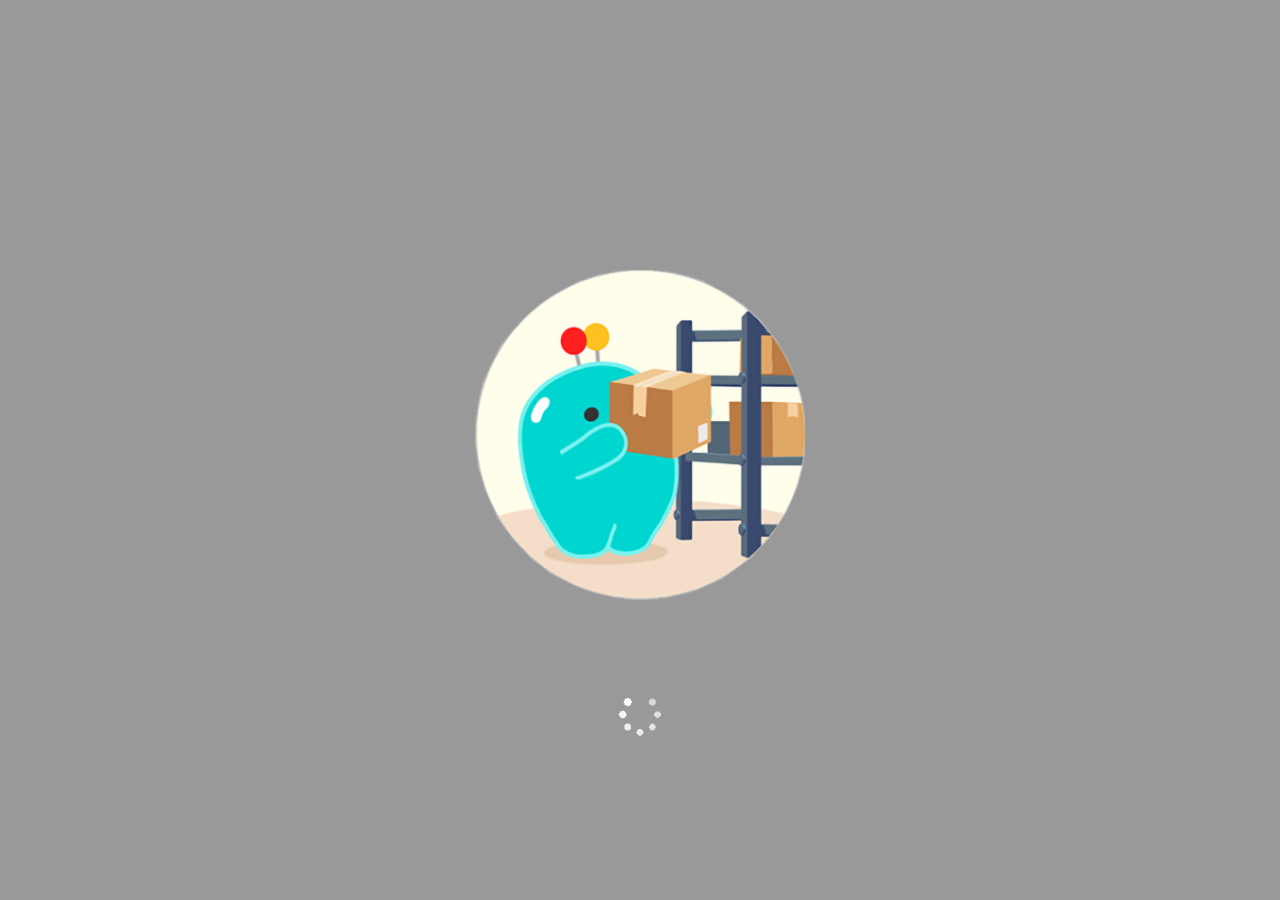
<file: index.html>
<!DOCTYPE html>
<html>
<head>
  <meta charset="utf-8">

  <title>G2_Cocos</title>

  <!--http://www.html5rocks.com/en/mobile/mobifying/-->
  <meta name="viewport"
        content="width=device-width,user-scalable=no,initial-scale=1,minimum-scale=1,maximum-scale=1,viewport-fit=cover,minimal-ui=true"/>

  <!--https://developer.apple.com/library/safari/documentation/AppleApplications/Reference/SafariHTMLRef/Articles/MetaTags.html-->
  <meta name="apple-mobile-web-app-capable" content="yes">
  <meta name="apple-mobile-web-app-status-bar-style" content="black-translucent">
  <meta name="format-detection" content="telephone=no">

  <!-- force webkit on 360 -->
  <meta name="renderer" content="webkit"/>
  <meta name="force-rendering" content="webkit"/>
  <!-- force edge on IE -->
  <meta http-equiv="X-UA-Compatible" content="IE=edge,chrome=1"/>
  <!-- 禁用快取：每次開啟都重新載入 -->
  <meta http-equiv="Cache-Control" content="no-cache, no-store, must-revalidate">
  <meta http-equiv="Pragma" content="no-cache">
  <meta http-equiv="Expires" content="0">
  <meta name="msapplication-tap-highlight" content="no">

  <!-- force full screen on some browser -->
  <meta name="full-screen" content="yes"/>
  <meta name="x5-fullscreen" content="true"/>
  <meta name="360-fullscreen" content="true"/>

  <!-- force screen orientation on some browser -->
  <meta name="screen-orientation" content="auto"/>
  <meta name="x5-orientation" content="auto">

  <!--fix fireball/issues/3568 -->
  <meta name="x5-page-mode" content="app">
  <meta name="apple-touch-fullscreen" content="yes">

  <!--<link rel="apple-touch-icon" href=".png" />-->
  <!--<link rel="apple-touch-icon-precomposed" href=".png" />-->

  <link rel="stylesheet" type="text/css" href="style.css"/>
  <link rel="stylesheet" type="text/css" href="style-mobile.css"/>
  <link rel="icon" href="favicon.ico"/>
</head>
<body>
  <div id="GameDiv" class="game-wrapper">
    <div id="Cocos3dGameContainer">
      <canvas id="GameCanvas" oncontextmenu="event.preventDefault()" tabindex="0"></canvas>
    </div>
  </div>
  <div id="splash">
    <div>
      <img src="./logo.png" id="logo" alt="logo"/>
    </div>
    <div>
      <img src="./loading.gif" id="loading" alt="loading"/>
    </div>
  </div>

  

<!-- Polyfills bundle. -->

<script src="src/polyfills.bundle.js" charset="utf-8"> </script>


<!-- SystemJS support. -->
<script src="src/system.bundle.js" charset="utf-8"> </script>

<!-- Import map -->
<script src="src/import-map.json" type="systemjs-importmap" charset="utf-8"> </script>

<script>
    System.import('./index.js').catch(function(err) { console.error(err); })
</script>


  <script>
  (function () {
    // VConsole: 若有載入 VConsole 腳本則啟用
    if (typeof VConsole !== 'undefined') {
      window.vConsole = new VConsole();
    }

    var splash = document.getElementById('splash');
    splash.style.display = 'block';

    function hideSplash() {
      setTimeout(function () {
        splash.style.display = 'none';
      }, 150);
    }

    // 輪詢等待 Cocos Creator 3 引擎載入，監聽場景啟動後隱藏 splash
    function waitForEngine() {
      if (typeof cc !== 'undefined' && cc.director) {
        cc.director.once(cc.Director.EVENT_AFTER_SCENE_LAUNCH, hideSplash);
        return;
      }
      setTimeout(waitForEngine, 50);
    }
    setTimeout(waitForEngine, 100);
  })();
  </script>
</body>
</html>
</file>
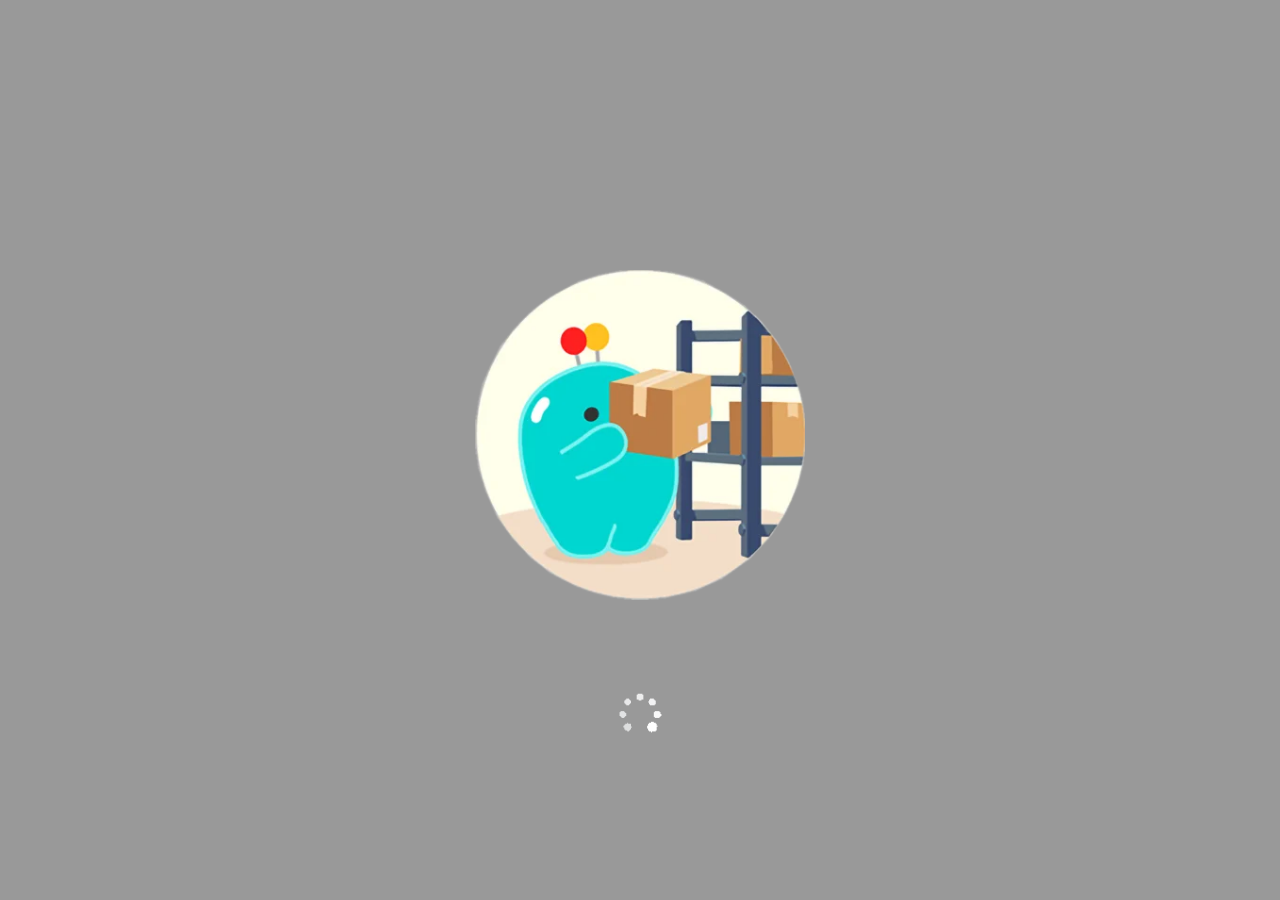
<file: g1c-s/index.html>
<!DOCTYPE html>
<html>
<head>
  <meta charset="utf-8">

  <title>G1_Cocos</title>

  <!--http://www.html5rocks.com/en/mobile/mobifying/-->
  <meta name="viewport"
        content="width=device-width,user-scalable=no,initial-scale=1,minimum-scale=1,maximum-scale=1,viewport-fit=cover,minimal-ui=true"/>

  <!--https://developer.apple.com/library/safari/documentation/AppleApplications/Reference/SafariHTMLRef/Articles/MetaTags.html-->
  <meta name="apple-mobile-web-app-capable" content="yes">
  <meta name="apple-mobile-web-app-status-bar-style" content="black-translucent">
  <meta name="format-detection" content="telephone=no">

  <!-- force webkit on 360 -->
  <meta name="renderer" content="webkit"/>
  <meta name="force-rendering" content="webkit"/>
  <!-- force edge on IE -->
  <meta http-equiv="X-UA-Compatible" content="IE=edge,chrome=1"/>
  <!-- 禁用快取：每次開啟都重新載入 -->
  <meta http-equiv="Cache-Control" content="no-cache, no-store, must-revalidate">
  <meta http-equiv="Pragma" content="no-cache">
  <meta http-equiv="Expires" content="0">
  <meta name="msapplication-tap-highlight" content="no">

  <!-- force full screen on some browser -->
  <meta name="full-screen" content="yes"/>
  <meta name="x5-fullscreen" content="true"/>
  <meta name="360-fullscreen" content="true"/>

  <!-- force screen orientation on some browser -->
  <meta name="screen-orientation" content="auto"/>
  <meta name="x5-orientation" content="auto">

  <!--fix fireball/issues/3568 -->
  <meta name="x5-page-mode" content="app">
  <meta name="apple-touch-fullscreen" content="yes">

  <!--<link rel="apple-touch-icon" href=".png" />-->
  <!--<link rel="apple-touch-icon-precomposed" href=".png" />-->

  <link rel="stylesheet" type="text/css" href="style.f76d1.css"/>
  <link rel="stylesheet" type="text/css" href="style-mobile.3a0f9.css"/>
  <link rel="icon" href="favicon.ico"/>
</head>
<body>
  <div id="GameDiv" class="game-wrapper">
    <div id="Cocos3dGameContainer">
      <canvas id="GameCanvas" oncontextmenu="event.preventDefault()" tabindex="0"></canvas>
    </div>
  </div>
  <div id="splash">
    <img src="./splash.b8bca.png" id="splash-bg" alt="splash"/>
    <div>
      <img src="./logo.44e95.webp" id="logo" alt="logo"/>
    </div>
    <div>
      <img src="./loading.9acfc.gif" id="loading" alt="loading"/>
    </div>
  </div>

  

<!-- Polyfills bundle. -->

<script src="src/polyfills.bundle.5adbf.js" charset="utf-8"> </script>


<!-- SystemJS support. -->
<script src="src/system.bundle.543e6.js" charset="utf-8"> </script>

<!-- Import map -->
<script src="src/import-map.210ca.json" type="systemjs-importmap" charset="utf-8"> </script>

<script>
    System.import('./index.43d24.js').catch(function(err) { console.error(err); })
</script>


  <script>
  (function () {
    // VConsole: 若有載入 VConsole 腳本則啟用
    if (typeof VConsole !== 'undefined') {
      window.vConsole = new VConsole();
    }

    var splash = document.getElementById('splash');
    splash.style.display = 'block';

    function hideSplash() {
      splash.style.display = 'none';
    }

    // 輪詢等待 Cocos Creator 3 引擎載入，監聽場景啟動後隱藏 splash
    function waitForEngine() {
      if (typeof cc !== 'undefined' && cc.director) {
        cc.director.once(cc.Director.EVENT_AFTER_SCENE_LAUNCH, hideSplash);
        return;
      }
      setTimeout(waitForEngine, 50);
    }
    waitForEngine();
  })();
  </script>
</body>
</html>
</file>
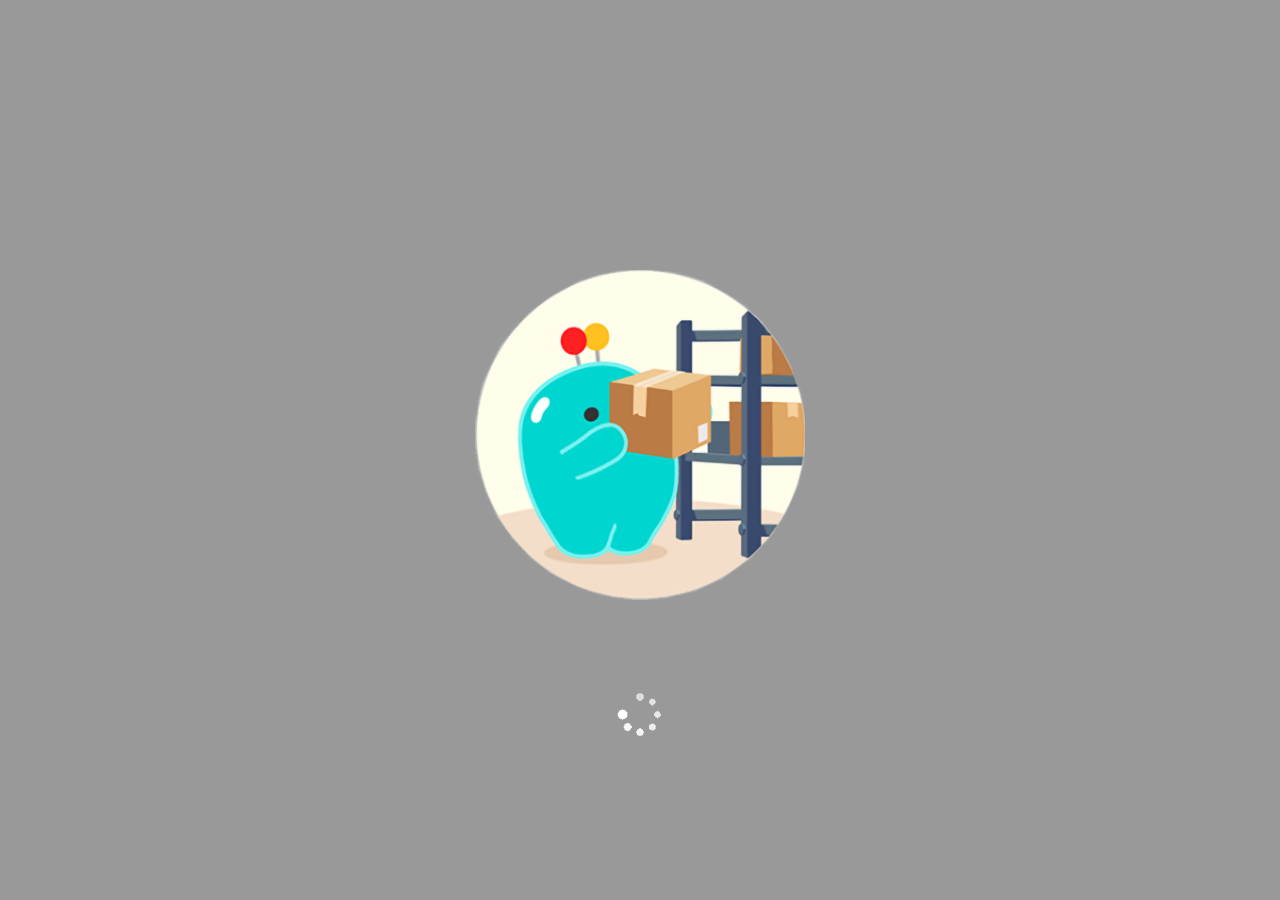
<file: g1c/index.html>
<!DOCTYPE html>
<html>
<head>
  <meta charset="utf-8">

  <title>G1_Cocos</title>

  <!--http://www.html5rocks.com/en/mobile/mobifying/-->
  <meta name="viewport"
        content="width=device-width,user-scalable=no,initial-scale=1,minimum-scale=1,maximum-scale=1,viewport-fit=cover,minimal-ui=true"/>

  <!--https://developer.apple.com/library/safari/documentation/AppleApplications/Reference/SafariHTMLRef/Articles/MetaTags.html-->
  <meta name="apple-mobile-web-app-capable" content="yes">
  <meta name="apple-mobile-web-app-status-bar-style" content="black-translucent">
  <meta name="format-detection" content="telephone=no">

  <!-- force webkit on 360 -->
  <meta name="renderer" content="webkit"/>
  <meta name="force-rendering" content="webkit"/>
  <!-- force edge on IE -->
  <meta http-equiv="X-UA-Compatible" content="IE=edge,chrome=1"/>
  <!-- 禁用快取：每次開啟都重新載入 -->
  <meta http-equiv="Cache-Control" content="no-cache, no-store, must-revalidate">
  <meta http-equiv="Pragma" content="no-cache">
  <meta http-equiv="Expires" content="0">
  <meta name="msapplication-tap-highlight" content="no">

  <!-- force full screen on some browser -->
  <meta name="full-screen" content="yes"/>
  <meta name="x5-fullscreen" content="true"/>
  <meta name="360-fullscreen" content="true"/>

  <!-- force screen orientation on some browser -->
  <meta name="screen-orientation" content="auto"/>
  <meta name="x5-orientation" content="auto">

  <!--fix fireball/issues/3568 -->
  <meta name="x5-page-mode" content="app">
  <meta name="apple-touch-fullscreen" content="yes">

  <!--<link rel="apple-touch-icon" href=".png" />-->
  <!--<link rel="apple-touch-icon-precomposed" href=".png" />-->

  <link rel="stylesheet" type="text/css" href="style.css"/>
  <link rel="stylesheet" type="text/css" href="style-mobile.css"/>
  <link rel="icon" href="favicon.ico"/>
</head>
<body>
  <div id="GameDiv" class="game-wrapper">
    <div id="Cocos3dGameContainer">
      <canvas id="GameCanvas" oncontextmenu="event.preventDefault()" tabindex="0"></canvas>
    </div>
  </div>
  <div id="splash">
    <div>
      <img src="./logo.png" id="logo" alt="logo"/>
    </div>
    <div>
      <img src="./loading.gif" id="loading" alt="loading"/>
    </div>
  </div>

  

<!-- Polyfills bundle. -->

<script src="src/polyfills.bundle.js" charset="utf-8"> </script>


<!-- SystemJS support. -->
<script src="src/system.bundle.js" charset="utf-8"> </script>

<!-- Import map -->
<script src="src/import-map.json" type="systemjs-importmap" charset="utf-8"> </script>

<script>
    System.import('./index.js').catch(function(err) { console.error(err); })
</script>


  <script>
  (function () {
    // VConsole: 若有載入 VConsole 腳本則啟用
    if (typeof VConsole !== 'undefined') {
      window.vConsole = new VConsole();
    }

    var splash = document.getElementById('splash');
    splash.style.display = 'block';

    function hideSplash() {
      setTimeout(function () {
        splash.style.display = 'none';
      }, 150);
    }

    // 輪詢等待 Cocos Creator 3 引擎載入，監聽場景啟動後隱藏 splash
    function waitForEngine() {
      if (typeof cc !== 'undefined' && cc.director) {
        cc.director.once(cc.Director.EVENT_AFTER_SCENE_LAUNCH, hideSplash);
        return;
      }
      setTimeout(waitForEngine, 50);
    }
    setTimeout(waitForEngine, 100);
  })();
  </script>
</body>
</html>
</file>
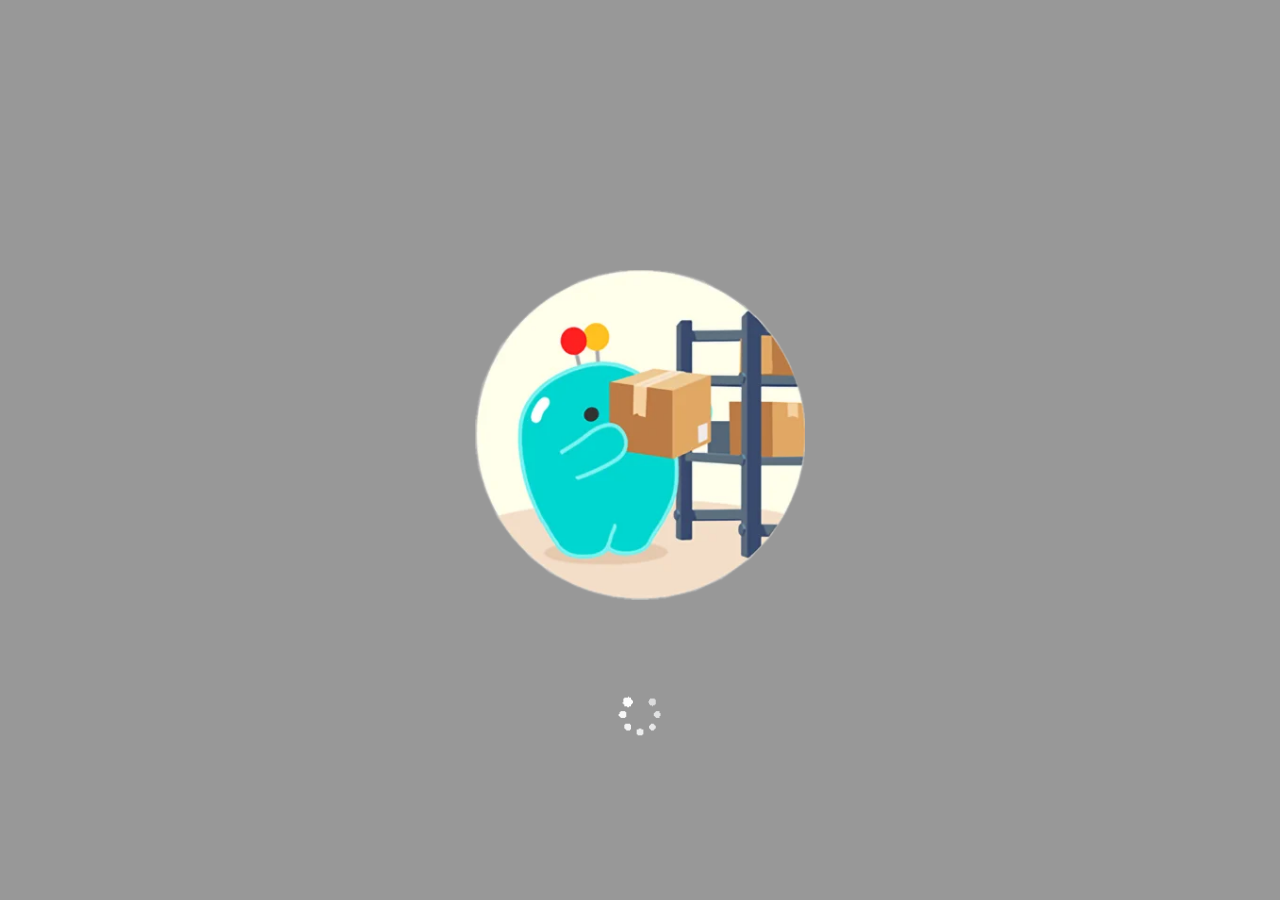
<file: g2c-s/index.html>
<!DOCTYPE html>
<html>
<head>
  <meta charset="utf-8">

  <title>G2_Cocos</title>

  <!--http://www.html5rocks.com/en/mobile/mobifying/-->
  <meta name="viewport"
        content="width=device-width,user-scalable=no,initial-scale=1,minimum-scale=1,maximum-scale=1,viewport-fit=cover,minimal-ui=true"/>

  <!--https://developer.apple.com/library/safari/documentation/AppleApplications/Reference/SafariHTMLRef/Articles/MetaTags.html-->
  <meta name="apple-mobile-web-app-capable" content="yes">
  <meta name="apple-mobile-web-app-status-bar-style" content="black-translucent">
  <meta name="format-detection" content="telephone=no">

  <!-- force webkit on 360 -->
  <meta name="renderer" content="webkit"/>
  <meta name="force-rendering" content="webkit"/>
  <!-- force edge on IE -->
  <meta http-equiv="X-UA-Compatible" content="IE=edge,chrome=1"/>
  <!-- 禁用快取：每次開啟都重新載入 -->
  <meta http-equiv="Cache-Control" content="no-cache, no-store, must-revalidate">
  <meta http-equiv="Pragma" content="no-cache">
  <meta http-equiv="Expires" content="0">
  <meta name="msapplication-tap-highlight" content="no">

  <!-- force full screen on some browser -->
  <meta name="full-screen" content="yes"/>
  <meta name="x5-fullscreen" content="true"/>
  <meta name="360-fullscreen" content="true"/>

  <!-- force screen orientation on some browser -->
  <meta name="screen-orientation" content="auto"/>
  <meta name="x5-orientation" content="auto">

  <!--fix fireball/issues/3568 -->
  <meta name="x5-page-mode" content="app">
  <meta name="apple-touch-fullscreen" content="yes">

  <!--<link rel="apple-touch-icon" href=".png" />-->
  <!--<link rel="apple-touch-icon-precomposed" href=".png" />-->

  <link rel="stylesheet" type="text/css" href="style.f76d1.css"/>
  <link rel="stylesheet" type="text/css" href="style-mobile.3a0f9.css"/>
  <link rel="icon" href="favicon.ico"/>
</head>
<body>
  <div id="GameDiv" class="game-wrapper">
    <div id="Cocos3dGameContainer">
      <canvas id="GameCanvas" oncontextmenu="event.preventDefault()" tabindex="0"></canvas>
    </div>
  </div>
  <div id="splash">
    <img src="./splash.b8bca.png" id="splash-bg" alt="splash"/>
    <div>
      <img src="./logo.44e95.webp" id="logo" alt="logo"/>
    </div>
    <div>
      <img src="./loading.9acfc.gif" id="loading" alt="loading"/>
    </div>
  </div>

  

<!-- Polyfills bundle. -->

<script src="src/polyfills.bundle.5adbf.js" charset="utf-8"> </script>


<!-- SystemJS support. -->
<script src="src/system.bundle.543e6.js" charset="utf-8"> </script>

<!-- Import map -->
<script src="src/import-map.210ca.json" type="systemjs-importmap" charset="utf-8"> </script>

<script>
    System.import('./index.1cc4f.js').catch(function(err) { console.error(err); })
</script>


  <script>
  (function () {
    // VConsole: 若有載入 VConsole 腳本則啟用
    if (typeof VConsole !== 'undefined') {
      window.vConsole = new VConsole();
    }

    var splash = document.getElementById('splash');
    splash.style.display = 'block';

    function hideSplash() {
      splash.style.display = 'none';
    }

    // 輪詢等待 Cocos Creator 3 引擎載入，監聽場景啟動後隱藏 splash
    function waitForEngine() {
      if (typeof cc !== 'undefined' && cc.director) {
        cc.director.once(cc.Director.EVENT_AFTER_SCENE_LAUNCH, hideSplash);
        return;
      }
      setTimeout(waitForEngine, 50);
    }
    waitForEngine();
  })();
  </script>
</body>
</html>
</file>
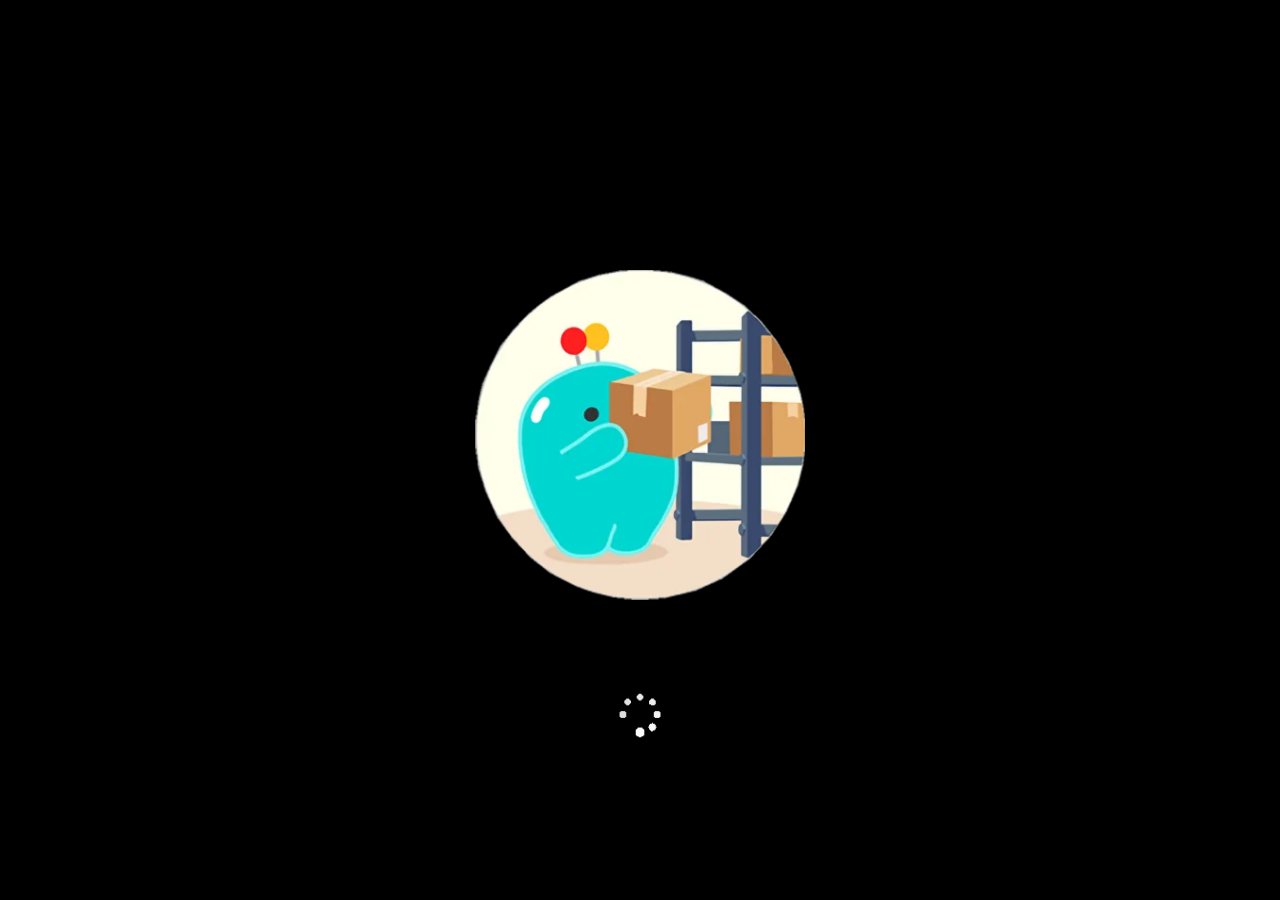
<file: g3c-s/index.html>
<!DOCTYPE html>
<html>
<head>
  <meta charset="utf-8">

  <title>G3_Cocos</title>

  <!--http://www.html5rocks.com/en/mobile/mobifying/-->
  <meta name="viewport"
        content="width=device-width,user-scalable=no,initial-scale=1,minimum-scale=1,maximum-scale=1,viewport-fit=cover,minimal-ui=true"/>

  <!--https://developer.apple.com/library/safari/documentation/AppleApplications/Reference/SafariHTMLRef/Articles/MetaTags.html-->
  <meta name="apple-mobile-web-app-capable" content="yes">
  <meta name="apple-mobile-web-app-status-bar-style" content="black-translucent">
  <meta name="format-detection" content="telephone=no">

  <!-- force webkit on 360 -->
  <meta name="renderer" content="webkit"/>
  <meta name="force-rendering" content="webkit"/>
  <!-- force edge on IE -->
  <meta http-equiv="X-UA-Compatible" content="IE=edge,chrome=1"/>
  <!-- 禁用快取：每次開啟都重新載入 -->
  <meta http-equiv="Cache-Control" content="no-cache, no-store, must-revalidate">
  <meta http-equiv="Pragma" content="no-cache">
  <meta http-equiv="Expires" content="0">
  <meta name="msapplication-tap-highlight" content="no">

  <!-- force full screen on some browser -->
  <meta name="full-screen" content="yes"/>
  <meta name="x5-fullscreen" content="true"/>
  <meta name="360-fullscreen" content="true"/>

  <!-- force screen orientation on some browser -->
  <meta name="screen-orientation" content="auto"/>
  <meta name="x5-orientation" content="auto">

  <!--fix fireball/issues/3568 -->
  <meta name="x5-page-mode" content="app">
  <meta name="apple-touch-fullscreen" content="yes">

  <!--<link rel="apple-touch-icon" href=".png" />-->
  <!--<link rel="apple-touch-icon-precomposed" href=".png" />-->

  <link rel="stylesheet" type="text/css" href="style.f76d1.css"/>
  <link rel="stylesheet" type="text/css" href="style-mobile.3a0f9.css"/>
  <link rel="icon" href="favicon.ico"/>
</head>
<body>
  <div id="GameDiv" class="game-wrapper">
    <div id="Cocos3dGameContainer">
      <canvas id="GameCanvas" oncontextmenu="event.preventDefault()" tabindex="0"></canvas>
    </div>
  </div>
  <div id="splash">
    <img src="./splash.b8bca.png" id="splash-bg" alt="splash"/>
    <div>
      <img src="./logo.44e95.webp" id="logo" alt="logo"/>
    </div>
    <div>
      <img src="./loading.9acfc.gif" id="loading" alt="loading"/>
    </div>
  </div>

  

<!-- Polyfills bundle. -->

<script src="src/polyfills.bundle.5adbf.js" charset="utf-8"> </script>


<!-- SystemJS support. -->
<script src="src/system.bundle.543e6.js" charset="utf-8"> </script>

<!-- Import map -->
<script src="src/import-map.deb0b.json" type="systemjs-importmap" charset="utf-8"> </script>

<script>
    System.import('./index.eec1b.js').catch(function(err) { console.error(err); })
</script>


  <script>
  (function () {
    // VConsole: 若有載入 VConsole 腳本則啟用
    if (typeof VConsole !== 'undefined') {
      window.vConsole = new VConsole();
    }

    var splash = document.getElementById('splash');
    splash.style.display = 'block';

    function hideSplash() {
      splash.style.display = 'none';
    }

    // 輪詢等待 Cocos Creator 3 引擎載入，監聽場景啟動後隱藏 splash
    function waitForEngine() {
      if (typeof cc !== 'undefined' && cc.director) {
        cc.director.once(cc.Director.EVENT_AFTER_SCENE_LAUNCH, hideSplash);
        return;
      }
      setTimeout(waitForEngine, 50);
    }
    waitForEngine();
  })();
  </script>
</body>
</html>
</file>
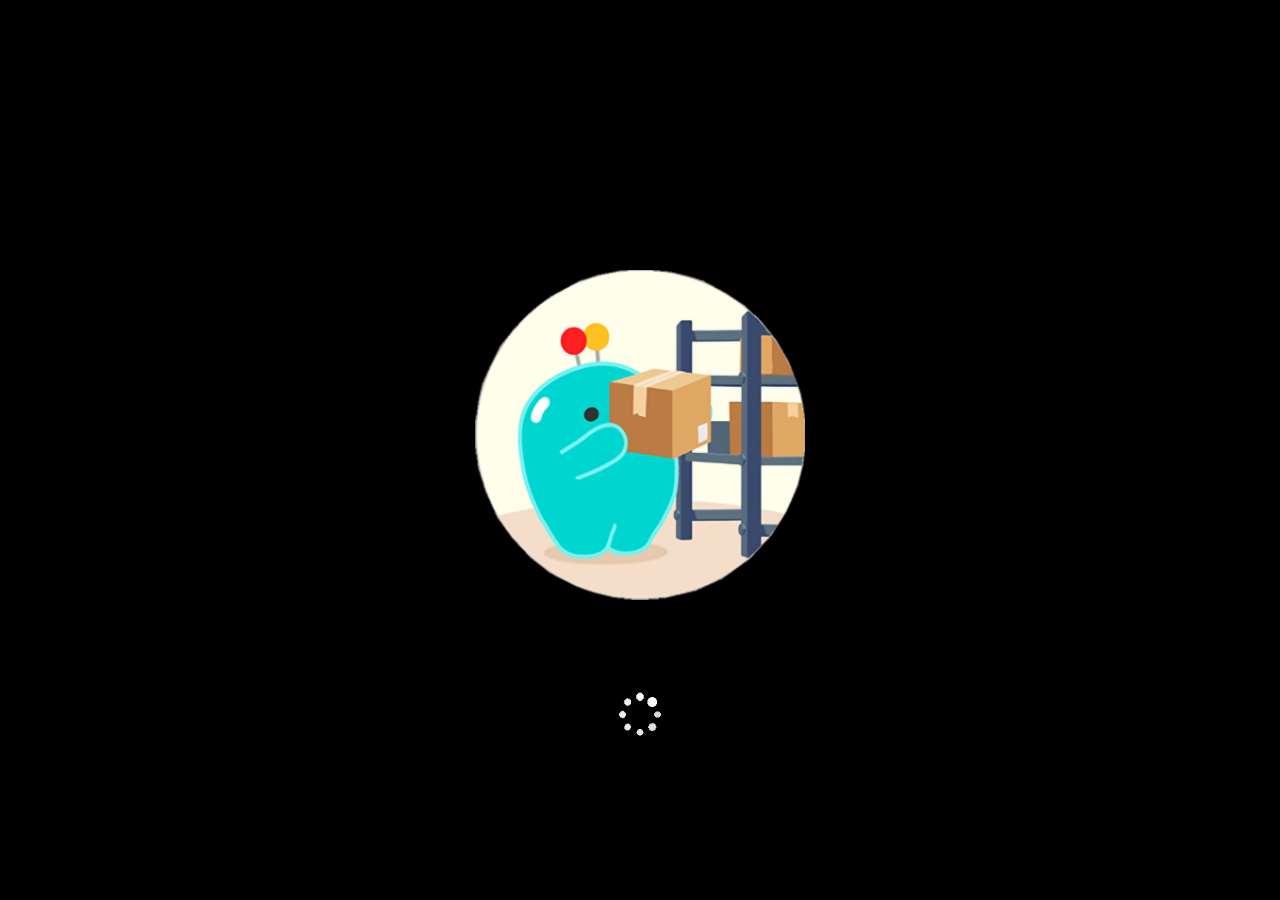
<file: g3c/index.html>
<!DOCTYPE html>
<html>
<head>
  <meta charset="utf-8">

  <title>G3_Cocos</title>

  <!--http://www.html5rocks.com/en/mobile/mobifying/-->
  <meta name="viewport"
        content="width=device-width,user-scalable=no,initial-scale=1,minimum-scale=1,maximum-scale=1,viewport-fit=cover,minimal-ui=true"/>

  <!--https://developer.apple.com/library/safari/documentation/AppleApplications/Reference/SafariHTMLRef/Articles/MetaTags.html-->
  <meta name="apple-mobile-web-app-capable" content="yes">
  <meta name="apple-mobile-web-app-status-bar-style" content="black-translucent">
  <meta name="format-detection" content="telephone=no">

  <!-- force webkit on 360 -->
  <meta name="renderer" content="webkit"/>
  <meta name="force-rendering" content="webkit"/>
  <!-- force edge on IE -->
  <meta http-equiv="X-UA-Compatible" content="IE=edge,chrome=1"/>
  <!-- 禁用快取：每次開啟都重新載入 -->
  <meta http-equiv="Cache-Control" content="no-cache, no-store, must-revalidate">
  <meta http-equiv="Pragma" content="no-cache">
  <meta http-equiv="Expires" content="0">
  <meta name="msapplication-tap-highlight" content="no">

  <!-- force full screen on some browser -->
  <meta name="full-screen" content="yes"/>
  <meta name="x5-fullscreen" content="true"/>
  <meta name="360-fullscreen" content="true"/>

  <!-- force screen orientation on some browser -->
  <meta name="screen-orientation" content="auto"/>
  <meta name="x5-orientation" content="auto">

  <!--fix fireball/issues/3568 -->
  <meta name="x5-page-mode" content="app">
  <meta name="apple-touch-fullscreen" content="yes">

  <!--<link rel="apple-touch-icon" href=".png" />-->
  <!--<link rel="apple-touch-icon-precomposed" href=".png" />-->

  <link rel="stylesheet" type="text/css" href="style.css"/>
  <link rel="stylesheet" type="text/css" href="style-mobile.css"/>
  <link rel="icon" href="favicon.ico"/>
</head>
<body>
  <div id="GameDiv" class="game-wrapper">
    <div id="Cocos3dGameContainer">
      <canvas id="GameCanvas" oncontextmenu="event.preventDefault()" tabindex="0"></canvas>
    </div>
  </div>
  <div id="splash">
    <div>
      <img src="./logo.png" id="logo" alt="logo"/>
    </div>
    <div>
      <img src="./loading.gif" id="loading" alt="loading"/>
    </div>
  </div>

  

<!-- Polyfills bundle. -->

<script src="src/polyfills.bundle.js" charset="utf-8"> </script>


<!-- SystemJS support. -->
<script src="src/system.bundle.js" charset="utf-8"> </script>

<!-- Import map -->
<script src="src/import-map.json" type="systemjs-importmap" charset="utf-8"> </script>

<script>
    System.import('./index.js').catch(function(err) { console.error(err); })
</script>


  <script>
  (function () {
    // VConsole: 若有載入 VConsole 腳本則啟用
    if (typeof VConsole !== 'undefined') {
      window.vConsole = new VConsole();
    }

    var splash = document.getElementById('splash');
    splash.style.display = 'block';

    function hideSplash() {
      setTimeout(function () {
        splash.style.display = 'none';
      }, 150);
    }

    // 輪詢等待 Cocos Creator 3 引擎載入，監聽場景啟動後隱藏 splash
    function waitForEngine() {
      if (typeof cc !== 'undefined' && cc.director) {
        cc.director.once(cc.Director.EVENT_AFTER_SCENE_LAUNCH, hideSplash);
        return;
      }
      setTimeout(waitForEngine, 50);
    }
    setTimeout(waitForEngine, 100);
  })();
  </script>
</body>
</html>
</file>
<file: style.css>
html {
  -ms-touch-action: none;
}

body, canvas, div {
  display: block;
  outline: none;
  -webkit-tap-highlight-color: rgba(0, 0, 0, 0);

  user-select: none;
  -moz-user-select: none;
  -webkit-user-select: none;
  -ms-user-select: none;
  -khtml-user-select: none;
  -webkit-tap-highlight-color: rgba(0, 0, 0, 0);
}

/* Remove spin of input type number */
input::-webkit-outer-spin-button,
input::-webkit-inner-spin-button {
    /* display: none; <- Crashes Chrome on hover */
    -webkit-appearance: none;
    margin: 0; /* <-- Apparently some margin are still there even though it's hidden */
}

body {
  position: absolute;
  top: 0;
  left: 0;
  width: 100%;
  height: 100%;
  padding: 0;
  border: 0;
  margin: 0;

  cursor: default;
  color: #888;
  background-color: #333;

  text-align: center;
  font-family: Helvetica, Verdana, Arial, sans-serif;

  display: flex;
  flex-direction: column;
}

canvas {
  background-color: rgba(0, 0, 0, 0);
}

#GameDiv, #Cocos3dGameContainer, #GameCanvas {
  width: 100%;
  height: 100%;
}

:root {
  --safe-top: env(safe-area-inset-top);
  --safe-right: env(safe-area-inset-right);
  --safe-bottom: env(safe-area-inset-bottom);
  --safe-left: env(safe-area-inset-left);
}
</file>
<file: style-mobile.css>
html {
  -ms-touch-action: none;
}

body, canvas, div {
  display: block;
  outline: none;
  -webkit-tap-highlight-color: rgba(0, 0, 0, 0.4);

  user-select: none;
  -moz-user-select: none;
  -webkit-user-select: none;
  -ms-user-select: none;
  -khtml-user-select: none;
  -webkit-tap-highlight-color: rgba(0, 0, 0, 0.4);
}

/* Remove spin of input type number */
input::-webkit-outer-spin-button,
input::-webkit-inner-spin-button {
  /* display: none; <- Crashes Chrome on hover */
  -webkit-appearance: none;
  margin: 0; /* <-- Apparently some margin are still there even though it's hidden */
}

body {
  position: absolute;
  top: 0;
  left: 0;
  width: 100%;
  height: 100%;
  padding: 0;
  border: 0;
  margin: 0;

  cursor: default;
  color: rgb(0, 0, 0, 0.4);
  background-color: transparent;

  text-align: center;
  font-family: Helvetica, Verdana, Arial, sans-serif;

  display: flex;
  flex-direction: column;
  
  /* fix bug: overflow 會導致旋轉時子元素被隱藏 */
  overflow: hidden;
}

/* Cocos Creator 3 使用 Cocos3dGameContainer */
#GameDiv.game-wrapper,
#Cocos3dGameContainer {
  position: absolute;
  margin: 0;
  left: 0;
  top: 0;
  width: 100%;
  height: 100%;
  display: flex;
  align-items: center;
  justify-content: center;
}

#Cocos3dGameContainer {
  -webkit-box-orient: horizontal;
  -webkit-box-align: center;
  -webkit-box-pack: center;
}

canvas {
  background-color: rgba(0, 0, 0, 0);
}

a:link, a:visited {
  color: #666;
}

a:active, a:hover {
  color: #666;
}

p.header {
  font-size: small;
}

p.footer {
  font-size: x-small;
}

#splash {
  position: fixed;
  top: 0;
  left: 0;
  width: 100%;
  height: 100%;
  background: rgba(0, 0, 0, 0.4) url(./splash.png) no-repeat center;
  background-size: 45%;
  z-index: 9999;
  display: flex;
  flex-direction: column;
  align-items: center;
}

#logo {
    width: 36.7vh;
    height: 36.7vh;
    margin-top: 30vh;
}

#loading {
    width: 6.5vh;
    height: 6.5vh;
    margin-top: 9vh;
}
</file>
<file: g1c-s/style.f76d1.css>
html {
  -ms-touch-action: none;
}

body, canvas, div {
  display: block;
  outline: none;
  -webkit-tap-highlight-color: rgba(0, 0, 0, 0);

  user-select: none;
  -moz-user-select: none;
  -webkit-user-select: none;
  -ms-user-select: none;
  -khtml-user-select: none;
  -webkit-tap-highlight-color: rgba(0, 0, 0, 0);
}

/* Remove spin of input type number */
input::-webkit-outer-spin-button,
input::-webkit-inner-spin-button {
    /* display: none; <- Crashes Chrome on hover */
    -webkit-appearance: none;
    margin: 0; /* <-- Apparently some margin are still there even though it's hidden */
}

body {
  position: absolute;
  top: 0;
  left: 0;
  width: 100%;
  height: 100%;
  padding: 0;
  border: 0;
  margin: 0;

  cursor: default;
  color: #888;
  background-color: #333;

  text-align: center;
  font-family: Helvetica, Verdana, Arial, sans-serif;

  display: flex;
  flex-direction: column;
}

canvas {
  background-color: rgba(0, 0, 0, 0);
}

#GameDiv, #Cocos3dGameContainer, #GameCanvas {
  width: 100%;
  height: 100%;
}

:root {
  --safe-top: env(safe-area-inset-top);
  --safe-right: env(safe-area-inset-right);
  --safe-bottom: env(safe-area-inset-bottom);
  --safe-left: env(safe-area-inset-left);
}
</file>
<file: g1c-s/style-mobile.3a0f9.css>
html {
  -ms-touch-action: none;
}

body, canvas, div {
  display: block;
  outline: none;
  -webkit-tap-highlight-color: rgba(0, 0, 0, 0.4);

  user-select: none;
  -moz-user-select: none;
  -webkit-user-select: none;
  -ms-user-select: none;
  -khtml-user-select: none;
  -webkit-tap-highlight-color: rgba(0, 0, 0, 0.4);
}

/* Remove spin of input type number */
input::-webkit-outer-spin-button,
input::-webkit-inner-spin-button {
  /* display: none; <- Crashes Chrome on hover */
  -webkit-appearance: none;
  margin: 0; /* <-- Apparently some margin are still there even though it's hidden */
}

body {
  position: absolute;
  top: 0;
  left: 0;
  width: 100%;
  height: 100%;
  padding: 0;
  border: 0;
  margin: 0;

  cursor: default;
  color: rgb(0, 0, 0, 0.4);
  background-color: transparent;

  text-align: center;
  font-family: Helvetica, Verdana, Arial, sans-serif;

  display: flex;
  flex-direction: column;
  
  /* fix bug: overflow 會導致旋轉時子元素被隱藏 */
  overflow: hidden;
}

/* Cocos Creator 3 使用 Cocos3dGameContainer */
#GameDiv.game-wrapper,
#Cocos3dGameContainer {
  position: absolute;
  margin: 0;
  left: 0;
  top: 0;
  width: 100%;
  height: 100%;
  display: flex;
  align-items: center;
  justify-content: center;
}

#Cocos3dGameContainer {
  -webkit-box-orient: horizontal;
  -webkit-box-align: center;
  -webkit-box-pack: center;
}

canvas {
  background-color: rgba(0, 0, 0, 0);
}

a:link, a:visited {
  color: #666;
}

a:active, a:hover {
  color: #666;
}

p.header {
  font-size: small;
}

p.footer {
  font-size: x-small;
}

#splash {
  position: fixed;
  top: 0;
  left: 0;
  width: 100%;
  height: 100%;
  background: rgba(0, 0, 0, 0.4);
  z-index: 9999;
  display: flex;
  flex-direction: column;
  align-items: center;
}

#splash-bg {
  position: absolute;
  top: 0;
  left: 0;
  width: 100%;
  height: 100%;
  object-fit: cover;
  z-index: -1;
}

#logo {
    width: 36.7vh;
    height: 36.7vh;
    margin-top: 30vh;
}

#loading {
    width: 6.5vh;
    height: 6.5vh;
    margin-top: 9vh;
}
</file>
<file: g1c/style.css>
html {
  -ms-touch-action: none;
}

body, canvas, div {
  display: block;
  outline: none;
  -webkit-tap-highlight-color: rgba(0, 0, 0, 0);

  user-select: none;
  -moz-user-select: none;
  -webkit-user-select: none;
  -ms-user-select: none;
  -khtml-user-select: none;
  -webkit-tap-highlight-color: rgba(0, 0, 0, 0);
}

/* Remove spin of input type number */
input::-webkit-outer-spin-button,
input::-webkit-inner-spin-button {
    /* display: none; <- Crashes Chrome on hover */
    -webkit-appearance: none;
    margin: 0; /* <-- Apparently some margin are still there even though it's hidden */
}

body {
  position: absolute;
  top: 0;
  left: 0;
  width: 100%;
  height: 100%;
  padding: 0;
  border: 0;
  margin: 0;

  cursor: default;
  color: #888;
  background-color: #333;

  text-align: center;
  font-family: Helvetica, Verdana, Arial, sans-serif;

  display: flex;
  flex-direction: column;
}

canvas {
  background-color: rgba(0, 0, 0, 0);
}

#GameDiv, #Cocos3dGameContainer, #GameCanvas {
  width: 100%;
  height: 100%;
}

:root {
  --safe-top: env(safe-area-inset-top);
  --safe-right: env(safe-area-inset-right);
  --safe-bottom: env(safe-area-inset-bottom);
  --safe-left: env(safe-area-inset-left);
}
</file>
<file: g1c/style-mobile.css>
html {
  -ms-touch-action: none;
}

body, canvas, div {
  display: block;
  outline: none;
  -webkit-tap-highlight-color: rgba(0, 0, 0, 0.4);

  user-select: none;
  -moz-user-select: none;
  -webkit-user-select: none;
  -ms-user-select: none;
  -khtml-user-select: none;
  -webkit-tap-highlight-color: rgba(0, 0, 0, 0.4);
}

/* Remove spin of input type number */
input::-webkit-outer-spin-button,
input::-webkit-inner-spin-button {
  /* display: none; <- Crashes Chrome on hover */
  -webkit-appearance: none;
  margin: 0; /* <-- Apparently some margin are still there even though it's hidden */
}

body {
  position: absolute;
  top: 0;
  left: 0;
  width: 100%;
  height: 100%;
  padding: 0;
  border: 0;
  margin: 0;

  cursor: default;
  color: rgb(0, 0, 0, 0.4);
  background-color: transparent;

  text-align: center;
  font-family: Helvetica, Verdana, Arial, sans-serif;

  display: flex;
  flex-direction: column;
  
  /* fix bug: overflow 會導致旋轉時子元素被隱藏 */
  overflow: hidden;
}

/* Cocos Creator 3 使用 Cocos3dGameContainer */
#GameDiv.game-wrapper,
#Cocos3dGameContainer {
  position: absolute;
  margin: 0;
  left: 0;
  top: 0;
  width: 100%;
  height: 100%;
  display: flex;
  align-items: center;
  justify-content: center;
}

#Cocos3dGameContainer {
  -webkit-box-orient: horizontal;
  -webkit-box-align: center;
  -webkit-box-pack: center;
}

canvas {
  background-color: rgba(0, 0, 0, 0);
}

a:link, a:visited {
  color: #666;
}

a:active, a:hover {
  color: #666;
}

p.header {
  font-size: small;
}

p.footer {
  font-size: x-small;
}

#splash {
  position: fixed;
  top: 0;
  left: 0;
  width: 100%;
  height: 100%;
  background: rgba(0, 0, 0, 0.4) url(./splash.png) no-repeat center;
  background-size: 45%;
  z-index: 9999;
  display: flex;
  flex-direction: column;
  align-items: center;
}

#logo {
    width: 36.7vh;
    height: 36.7vh;
    margin-top: 30vh;
}

#loading {
    width: 6.5vh;
    height: 6.5vh;
    margin-top: 9vh;
}
</file>
<file: g2c-s/style.f76d1.css>
html {
  -ms-touch-action: none;
}

body, canvas, div {
  display: block;
  outline: none;
  -webkit-tap-highlight-color: rgba(0, 0, 0, 0);

  user-select: none;
  -moz-user-select: none;
  -webkit-user-select: none;
  -ms-user-select: none;
  -khtml-user-select: none;
  -webkit-tap-highlight-color: rgba(0, 0, 0, 0);
}

/* Remove spin of input type number */
input::-webkit-outer-spin-button,
input::-webkit-inner-spin-button {
    /* display: none; <- Crashes Chrome on hover */
    -webkit-appearance: none;
    margin: 0; /* <-- Apparently some margin are still there even though it's hidden */
}

body {
  position: absolute;
  top: 0;
  left: 0;
  width: 100%;
  height: 100%;
  padding: 0;
  border: 0;
  margin: 0;

  cursor: default;
  color: #888;
  background-color: #333;

  text-align: center;
  font-family: Helvetica, Verdana, Arial, sans-serif;

  display: flex;
  flex-direction: column;
}

canvas {
  background-color: rgba(0, 0, 0, 0);
}

#GameDiv, #Cocos3dGameContainer, #GameCanvas {
  width: 100%;
  height: 100%;
}

:root {
  --safe-top: env(safe-area-inset-top);
  --safe-right: env(safe-area-inset-right);
  --safe-bottom: env(safe-area-inset-bottom);
  --safe-left: env(safe-area-inset-left);
}
</file>
<file: g2c-s/style-mobile.3a0f9.css>
html {
  -ms-touch-action: none;
}

body, canvas, div {
  display: block;
  outline: none;
  -webkit-tap-highlight-color: rgba(0, 0, 0, 0.4);

  user-select: none;
  -moz-user-select: none;
  -webkit-user-select: none;
  -ms-user-select: none;
  -khtml-user-select: none;
  -webkit-tap-highlight-color: rgba(0, 0, 0, 0.4);
}

/* Remove spin of input type number */
input::-webkit-outer-spin-button,
input::-webkit-inner-spin-button {
  /* display: none; <- Crashes Chrome on hover */
  -webkit-appearance: none;
  margin: 0; /* <-- Apparently some margin are still there even though it's hidden */
}

body {
  position: absolute;
  top: 0;
  left: 0;
  width: 100%;
  height: 100%;
  padding: 0;
  border: 0;
  margin: 0;

  cursor: default;
  color: rgb(0, 0, 0, 0.4);
  background-color: transparent;

  text-align: center;
  font-family: Helvetica, Verdana, Arial, sans-serif;

  display: flex;
  flex-direction: column;
  
  /* fix bug: overflow 會導致旋轉時子元素被隱藏 */
  overflow: hidden;
}

/* Cocos Creator 3 使用 Cocos3dGameContainer */
#GameDiv.game-wrapper,
#Cocos3dGameContainer {
  position: absolute;
  margin: 0;
  left: 0;
  top: 0;
  width: 100%;
  height: 100%;
  display: flex;
  align-items: center;
  justify-content: center;
}

#Cocos3dGameContainer {
  -webkit-box-orient: horizontal;
  -webkit-box-align: center;
  -webkit-box-pack: center;
}

canvas {
  background-color: rgba(0, 0, 0, 0);
}

a:link, a:visited {
  color: #666;
}

a:active, a:hover {
  color: #666;
}

p.header {
  font-size: small;
}

p.footer {
  font-size: x-small;
}

#splash {
  position: fixed;
  top: 0;
  left: 0;
  width: 100%;
  height: 100%;
  background: rgba(0, 0, 0, 0.4);
  z-index: 9999;
  display: flex;
  flex-direction: column;
  align-items: center;
}

#splash-bg {
  position: absolute;
  top: 0;
  left: 0;
  width: 100%;
  height: 100%;
  object-fit: cover;
  z-index: -1;
}

#logo {
    width: 36.7vh;
    height: 36.7vh;
    margin-top: 30vh;
}

#loading {
    width: 6.5vh;
    height: 6.5vh;
    margin-top: 9vh;
}
</file>
<file: g3c-s/style.f76d1.css>
html {
  -ms-touch-action: none;
}

body, canvas, div {
  display: block;
  outline: none;
  -webkit-tap-highlight-color: rgba(0, 0, 0, 0);

  user-select: none;
  -moz-user-select: none;
  -webkit-user-select: none;
  -ms-user-select: none;
  -khtml-user-select: none;
  -webkit-tap-highlight-color: rgba(0, 0, 0, 0);
}

/* Remove spin of input type number */
input::-webkit-outer-spin-button,
input::-webkit-inner-spin-button {
    /* display: none; <- Crashes Chrome on hover */
    -webkit-appearance: none;
    margin: 0; /* <-- Apparently some margin are still there even though it's hidden */
}

body {
  position: absolute;
  top: 0;
  left: 0;
  width: 100%;
  height: 100%;
  padding: 0;
  border: 0;
  margin: 0;

  cursor: default;
  color: #888;
  background-color: #333;

  text-align: center;
  font-family: Helvetica, Verdana, Arial, sans-serif;

  display: flex;
  flex-direction: column;
}

canvas {
  background-color: rgba(0, 0, 0, 0);
}

#GameDiv, #Cocos3dGameContainer, #GameCanvas {
  width: 100%;
  height: 100%;
}

:root {
  --safe-top: env(safe-area-inset-top);
  --safe-right: env(safe-area-inset-right);
  --safe-bottom: env(safe-area-inset-bottom);
  --safe-left: env(safe-area-inset-left);
}
</file>
<file: g3c-s/style-mobile.3a0f9.css>
html {
  -ms-touch-action: none;
}

body, canvas, div {
  display: block;
  outline: none;
  -webkit-tap-highlight-color: rgba(0, 0, 0, 0.4);

  user-select: none;
  -moz-user-select: none;
  -webkit-user-select: none;
  -ms-user-select: none;
  -khtml-user-select: none;
  -webkit-tap-highlight-color: rgba(0, 0, 0, 0.4);
}

/* Remove spin of input type number */
input::-webkit-outer-spin-button,
input::-webkit-inner-spin-button {
  /* display: none; <- Crashes Chrome on hover */
  -webkit-appearance: none;
  margin: 0; /* <-- Apparently some margin are still there even though it's hidden */
}

body {
  position: absolute;
  top: 0;
  left: 0;
  width: 100%;
  height: 100%;
  padding: 0;
  border: 0;
  margin: 0;

  cursor: default;
  color: rgb(0, 0, 0, 0.4);
  background-color: transparent;

  text-align: center;
  font-family: Helvetica, Verdana, Arial, sans-serif;

  display: flex;
  flex-direction: column;
  
  /* fix bug: overflow 會導致旋轉時子元素被隱藏 */
  overflow: hidden;
}

/* Cocos Creator 3 使用 Cocos3dGameContainer */
#GameDiv.game-wrapper,
#Cocos3dGameContainer {
  position: absolute;
  margin: 0;
  left: 0;
  top: 0;
  width: 100%;
  height: 100%;
  display: flex;
  align-items: center;
  justify-content: center;
}

#Cocos3dGameContainer {
  -webkit-box-orient: horizontal;
  -webkit-box-align: center;
  -webkit-box-pack: center;
}

canvas {
  background-color: rgba(0, 0, 0, 0);
}

a:link, a:visited {
  color: #666;
}

a:active, a:hover {
  color: #666;
}

p.header {
  font-size: small;
}

p.footer {
  font-size: x-small;
}

#splash {
  position: fixed;
  top: 0;
  left: 0;
  width: 100%;
  height: 100%;
  background: rgba(0, 0, 0, 0.4);
  z-index: 9999;
  display: flex;
  flex-direction: column;
  align-items: center;
}

#splash-bg {
  position: absolute;
  top: 0;
  left: 0;
  width: 100%;
  height: 100%;
  object-fit: cover;
  z-index: -1;
}

#logo {
    width: 36.7vh;
    height: 36.7vh;
    margin-top: 30vh;
}

#loading {
    width: 6.5vh;
    height: 6.5vh;
    margin-top: 9vh;
}
</file>
<file: g3c/style.css>
html {
  -ms-touch-action: none;
}

body, canvas, div {
  display: block;
  outline: none;
  -webkit-tap-highlight-color: rgba(0, 0, 0, 0);

  user-select: none;
  -moz-user-select: none;
  -webkit-user-select: none;
  -ms-user-select: none;
  -khtml-user-select: none;
  -webkit-tap-highlight-color: rgba(0, 0, 0, 0);
}

/* Remove spin of input type number */
input::-webkit-outer-spin-button,
input::-webkit-inner-spin-button {
    /* display: none; <- Crashes Chrome on hover */
    -webkit-appearance: none;
    margin: 0; /* <-- Apparently some margin are still there even though it's hidden */
}

body {
  position: absolute;
  top: 0;
  left: 0;
  width: 100%;
  height: 100%;
  padding: 0;
  border: 0;
  margin: 0;

  cursor: default;
  color: #888;
  background-color: #333;

  text-align: center;
  font-family: Helvetica, Verdana, Arial, sans-serif;

  display: flex;
  flex-direction: column;
}

canvas {
  background-color: rgba(0, 0, 0, 0);
}

#GameDiv, #Cocos3dGameContainer, #GameCanvas {
  width: 100%;
  height: 100%;
}

:root {
  --safe-top: env(safe-area-inset-top);
  --safe-right: env(safe-area-inset-right);
  --safe-bottom: env(safe-area-inset-bottom);
  --safe-left: env(safe-area-inset-left);
}
</file>
<file: g3c/style-mobile.css>
html {
  -ms-touch-action: none;
}

body, canvas, div {
  display: block;
  outline: none;
  -webkit-tap-highlight-color: rgba(0, 0, 0, 0.4);

  user-select: none;
  -moz-user-select: none;
  -webkit-user-select: none;
  -ms-user-select: none;
  -khtml-user-select: none;
  -webkit-tap-highlight-color: rgba(0, 0, 0, 0.4);
}

/* Remove spin of input type number */
input::-webkit-outer-spin-button,
input::-webkit-inner-spin-button {
  /* display: none; <- Crashes Chrome on hover */
  -webkit-appearance: none;
  margin: 0; /* <-- Apparently some margin are still there even though it's hidden */
}

body {
  position: absolute;
  top: 0;
  left: 0;
  width: 100%;
  height: 100%;
  padding: 0;
  border: 0;
  margin: 0;

  cursor: default;
  color: rgb(0, 0, 0, 0.4);
  background-color: transparent;

  text-align: center;
  font-family: Helvetica, Verdana, Arial, sans-serif;

  display: flex;
  flex-direction: column;
  
  /* fix bug: overflow 會導致旋轉時子元素被隱藏 */
  overflow: hidden;
}

/* Cocos Creator 3 使用 Cocos3dGameContainer */
#GameDiv.game-wrapper,
#Cocos3dGameContainer {
  position: absolute;
  margin: 0;
  left: 0;
  top: 0;
  width: 100%;
  height: 100%;
  display: flex;
  align-items: center;
  justify-content: center;
}

#Cocos3dGameContainer {
  -webkit-box-orient: horizontal;
  -webkit-box-align: center;
  -webkit-box-pack: center;
}

canvas {
  background-color: rgba(0, 0, 0, 0);
}

a:link, a:visited {
  color: #666;
}

a:active, a:hover {
  color: #666;
}

p.header {
  font-size: small;
}

p.footer {
  font-size: x-small;
}

#splash {
  position: fixed;
  top: 0;
  left: 0;
  width: 100%;
  height: 100%;
  background: rgba(0, 0, 0, 0.4) url(./splash.png) no-repeat center;
  background-size: 45%;
  z-index: 9999;
  display: flex;
  flex-direction: column;
  align-items: center;
}

#logo {
    width: 36.7vh;
    height: 36.7vh;
    margin-top: 30vh;
}

#loading {
    width: 6.5vh;
    height: 6.5vh;
    margin-top: 9vh;
}
</file>
